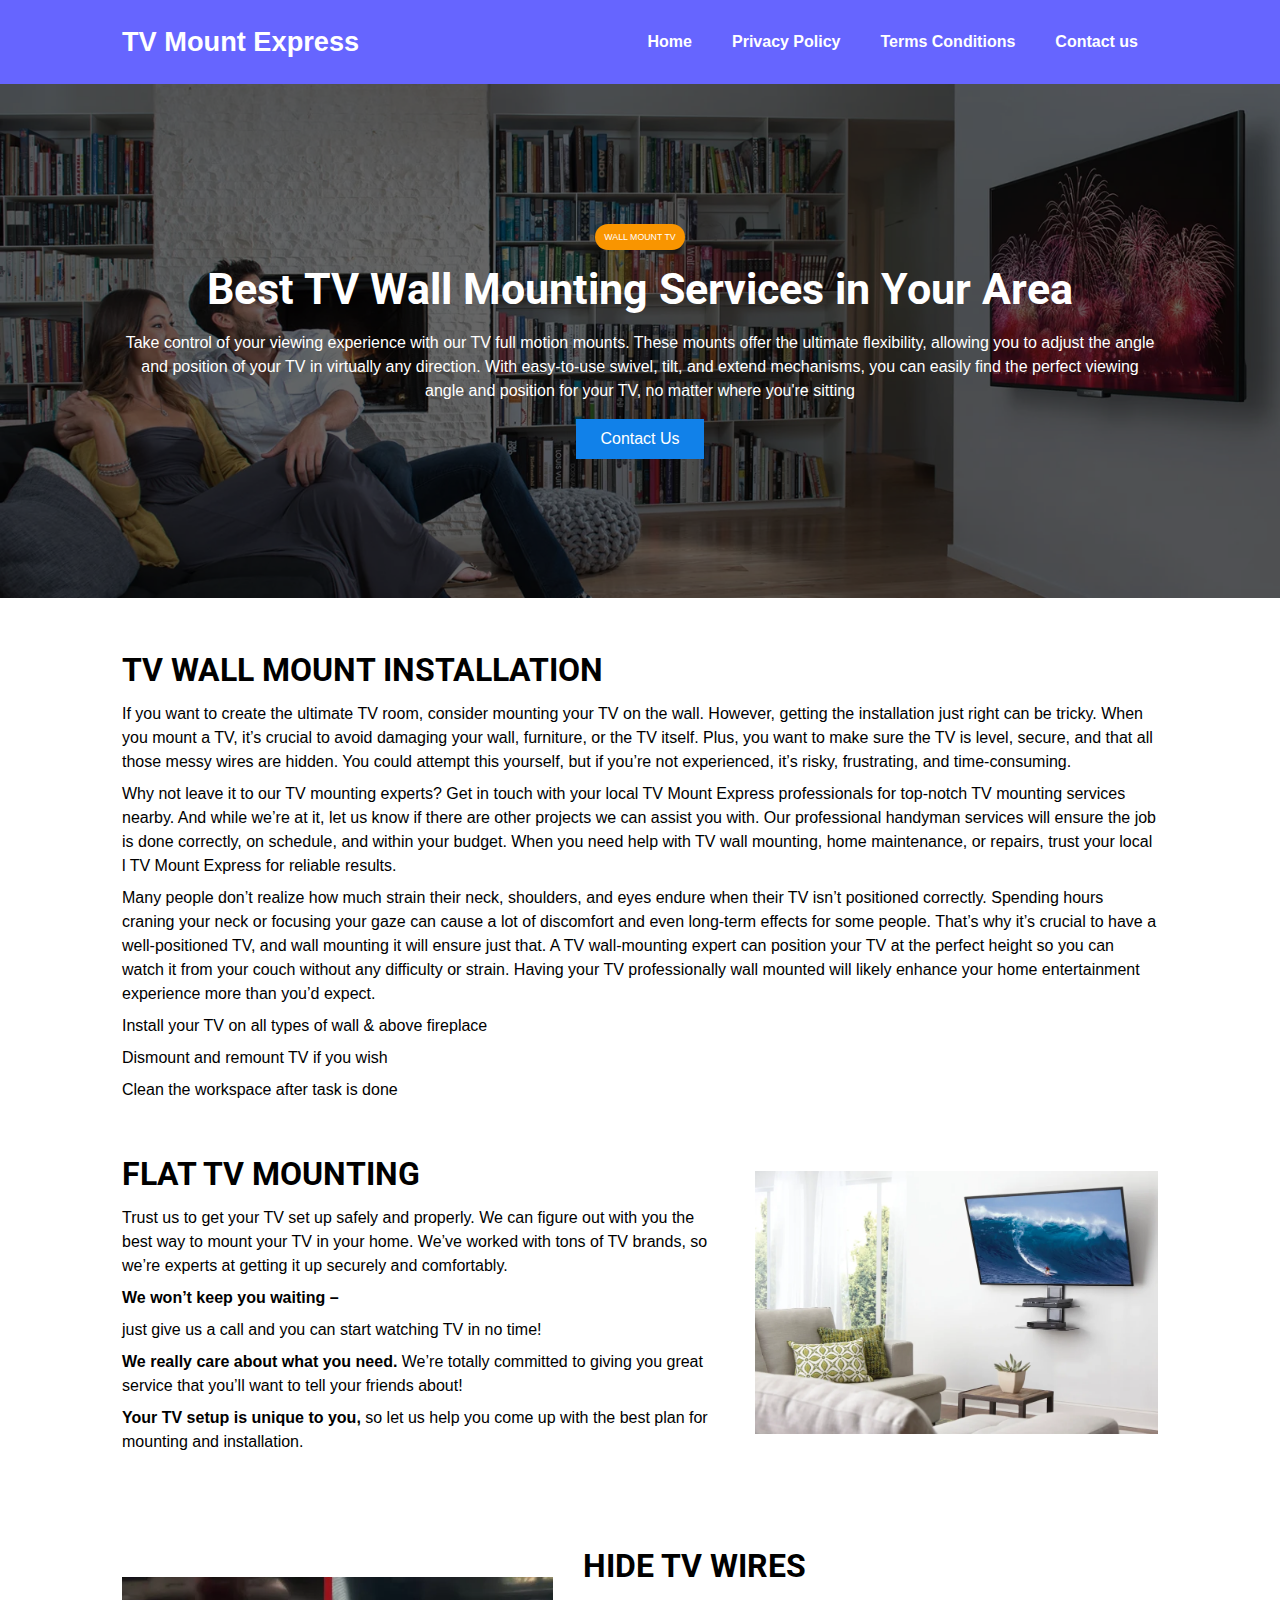
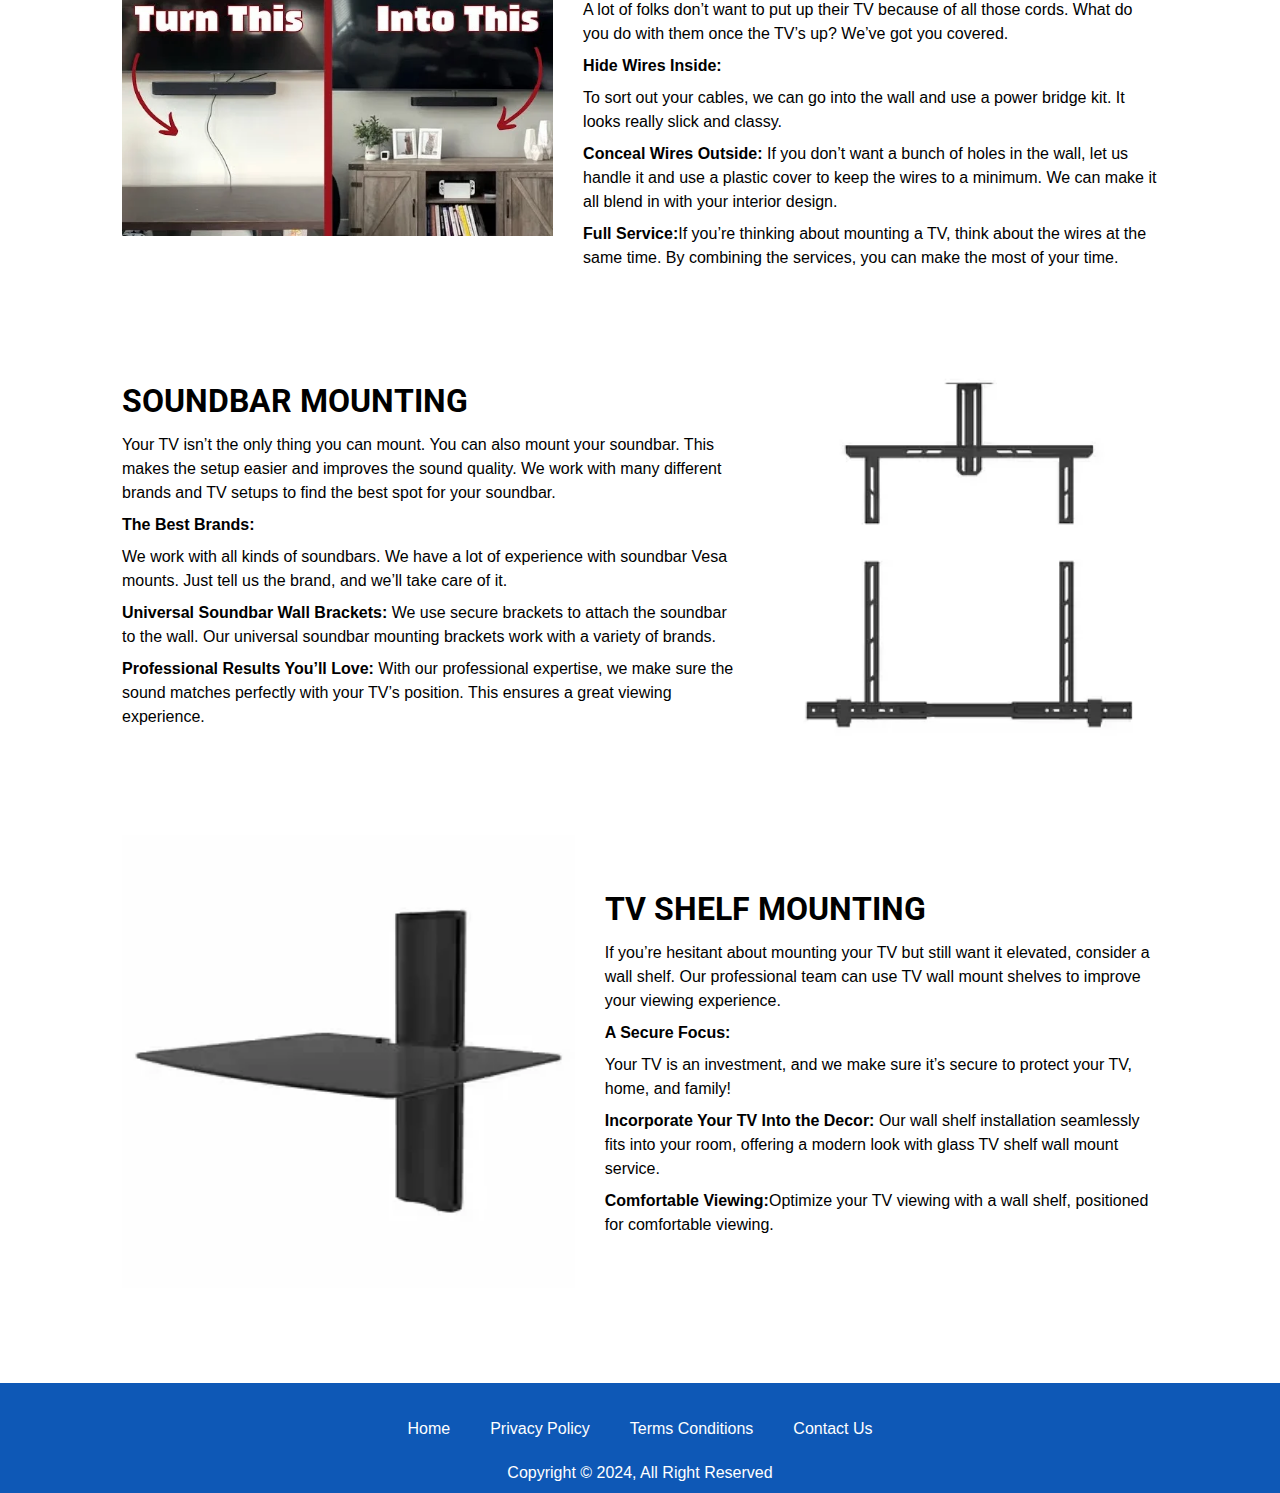
<file: index.html>
<!DOCTYPE html>
<html lang="en">
  <head>
    <meta charset="UTF-8" />
    <meta http-equiv="X-UA-Compatible" content="IE=edge" />
    <meta name="viewport" content="width=device-width, initial-scale=1.0" />
    <meta name="description" content="Wall Mount TV Accessories" />
    <!-- Font Awesome cdn link -->
    <link
      rel="stylesheet"
      href="https://cdnjs.cloudflare.com/ajax/libs/font-awesome/6.5.1/css/all.min.css"
      integrity="sha512-DTOQO9RWCH3ppGqcWaEA1BIZOC6xxalwEsw9c2QQeAIftl+Vegovlnee1c9QX4TctnWMn13TZye+giMm8e2LwA=="
      crossorigin="anonymous"
      referrerpolicy="no-referrer"
    />
    <!-- custom css -->
    <link rel="stylesheet" href="style.css" />
    <link rel="icon" type="image/png" sizes="32x32" href="./favicon.png" />
    <title>Wall Mount TV | Accessories</title>
  </head>
  <body>
    <nav class="navbar">
      <div class="container">
        <div class="logo logo-light">
          <a href="index.html"> TV Mount Express </a>
        </div>
        <div class="main-menu">
          <ul>
            <li><a href="index.html">Home</a></li>
            <li><a href="privacy-policy.html">Privacy Policy </a></li>
            <li><a href="terms-conditions.html">Terms Conditions </a></li>
            <li><a href="contact.html">Contact us </a></li>
          </ul>
        </div>
        <!-- Hamburger -->
        <button class="hamburger-button">
          <div class="hamburger-line"></div>
          <div class="hamburger-line"></div>
          <div class="hamburger-line"></div>
        </button>
        <div class="mobile-menu">
          <ul>
            <li><a href="index.html">Home</a></li>
            <li><a href="privacy-policy.html">Privacy Policy </a></li>
            <li><a href="terms-conditions.html">Terms Conditions </a></li>
            <li><a href="contact.html">Contact us </a></li>
          </ul>
        </div>
      </div>
    </nav>
    <!-- showcase -->
    <header id="showcase">
      <div class="container">
        <div class="overlay"></div>
        <div class="showcase-container">
          <div class="showcase-content">
            <div class="category">Wall Mount TV</div>
            <h1>Best TV Wall Mounting Services in Your Area</h1>
            <p>
              Take control of your viewing experience with our TV full motion
              mounts. These mounts offer the ultimate flexibility, allowing you
              to adjust the angle and position of your TV in virtually any
              direction. With easy-to-use swivel, tilt, and extend mechanisms,
              you can easily find the perfect viewing angle and position for
              your TV, no matter where you're sitting
            </p>
            <a href="contact.html" class="btn btn-primary">Contact Us</a>
          </div>
        </div>
      </div>
    </header>
    <main class="main">
      <div class="container">
        <h2>TV WALL MOUNT INSTALLATION</h2>
        <p>
          If you want to create the ultimate TV room, consider mounting your TV
          on the wall. However, getting the installation just right can be
          tricky. When you mount a TV, it’s crucial to avoid damaging your wall,
          furniture, or the TV itself. Plus, you want to make sure the TV is
          level, secure, and that all those messy wires are hidden. You could
          attempt this yourself, but if you’re not experienced, it’s risky,
          frustrating, and time-consuming.
        </p>
        <p>
          Why not leave it to our TV mounting experts? Get in touch with your
          local TV Mount Express professionals for top-notch TV mounting
          services nearby. And while we’re at it, let us know if there are other
          projects we can assist you with. Our professional handyman services
          will ensure the job is done correctly, on schedule, and within your
          budget. When you need help with TV wall mounting, home maintenance, or
          repairs, trust your local l TV Mount Express for reliable results.
        </p>
        <p>
          Many people don’t realize how much strain their neck, shoulders, and
          eyes endure when their TV isn’t positioned correctly. Spending hours
          craning your neck or focusing your gaze can cause a lot of discomfort
          and even long-term effects for some people. That’s why it’s crucial to
          have a well-positioned TV, and wall mounting it will ensure just that.
          A TV wall-mounting expert can position your TV at the perfect height
          so you can watch it from your couch without any difficulty or strain.
          Having your TV professionally wall mounted will likely enhance your
          home entertainment experience more than you’d expect.
        </p>
        <p>
          <i class="fas fa-check-circle" aria-hidden="true"></i>
          <span class="icon-list-text"
            >Install your TV on all types of wall & above fireplace</span
          >
        </p>
        <p>
          <i class="fas fa-check-circle" aria-hidden="true"></i>
          <span class="icon-list-text"
            >Dismount and remount TV if you wish</span
          >
        </p>
        <p>
          <i class="fas fa-check-circle" aria-hidden="true"></i>
          <span class="icon-list-text"
            >Clean the workspace after task is done</span
          >
        </p>
        <div class="services py-2">
          <div class="d-flex">
            <div>
              <h2>FLAT TV MOUNTING</h2>
              <p>
                Trust us to get your TV set up safely and properly. We can
                figure out with you the best way to mount your TV in your home.
                We’ve worked with tons of TV brands, so we’re experts at getting
                it up securely and comfortably.
              </p>
              <strong>We won’t keep you waiting –</strong>
              <p>
                just give us a call and you can start watching TV in no time!
              </p>
              <p>
                <strong>We really care about what you need.</strong> We’re
                totally committed to giving you great service that you’ll want
                to tell your friends about!
              </p>
              <p>
                <strong>Your TV setup is unique to you,</strong> so let us help
                you come up with the best plan for mounting and installation.
              </p>
            </div>
            <div class="img-container">
              <img
                src="./images/flat-banner-1024x671.jpg"
                alt="flat-banner"
                title="image1"
              />
            </div>
          </div>
        </div>
        <!-- 2 -->
        <div class="wires py-2">
          <div class="d-flex">
            <div>
              <h2>HIDE TV WIRES</h2>
              <p>
                A lot of folks don’t want to put up their TV because of all
                those cords. What do you do with them once the TV’s up? We’ve
                got you covered.
              </p>
              <strong>Hide Wires Inside:</strong>
              <p>
                To sort out your cables, we can go into the wall and use a power
                bridge kit. It looks really slick and classy.
              </p>
              <p>
                <strong>Conceal Wires Outside:</strong> If you don’t want a
                bunch of holes in the wall, let us handle it and use a plastic
                cover to keep the wires to a minimum. We can make it all blend
                in with your interior design.
              </p>
              <p>
                <strong>Full Service:</strong>If you’re thinking about mounting
                a TV, think about the wires at the same time. By combining the
                services, you can make the most of your time.
              </p>
            </div>
            <div class="img-container">
              <img
                src="./images/wire-hide.jpg"
                alt="flat-banner"
                title="image1"
              />
            </div>
          </div>
        </div>
        <!-- 3 -->
        <div class="services py-2">
          <div class="d-flex">
            <div>
              <h2>SOUNDBAR MOUNTING</h2>
              <p>
                Your TV isn’t the only thing you can mount. You can also mount
                your soundbar. This makes the setup easier and improves the
                sound quality. We work with many different brands and TV setups
                to find the best spot for your soundbar.
              </p>
              <strong>The Best Brands:</strong>
              <p>
                We work with all kinds of soundbars. We have a lot of experience
                with soundbar Vesa mounts. Just tell us the brand, and we’ll
                take care of it.
              </p>
              <p>
                <strong>Universal Soundbar Wall Brackets:</strong> We use secure
                brackets to attach the soundbar to the wall. Our universal
                soundbar mounting brackets work with a variety of brands.
              </p>
              <p>
                <strong>Professional Results You’ll Love:</strong> With our
                professional expertise, we make sure the sound matches perfectly
                with your TV’s position. This ensures a great viewing
                experience.
              </p>
            </div>
            <div class="img-container">
              <img
                src="./images/sound-bar.jpg"
                alt="flat-banner"
                title="image3"
              />
            </div>
          </div>
        </div>
        <!-- 4 -->
        <div class="wires py-2">
          <div class="d-flex">
            <div>
              <h2>TV SHELF MOUNTING</h2>
              <p>
                If you’re hesitant about mounting your TV but still want it
                elevated, consider a wall shelf. Our professional team can use
                TV wall mount shelves to improve your viewing experience.
              </p>
              <strong>A Secure Focus:</strong>
              <p>
                Your TV is an investment, and we make sure it’s secure to
                protect your TV, home, and family!
              </p>
              <p>
                <strong>Incorporate Your TV Into the Decor:</strong> Our wall
                shelf installation seamlessly fits into your room, offering a
                modern look with glass TV shelf wall mount service.
              </p>
              <p>
                <strong>Comfortable Viewing:</strong>Optimize your TV viewing
                with a wall shelf, positioned for comfortable viewing.
              </p>
            </div>
            <div class="img-container">
              <img
                src="./images/Sound-Bar-Mounts.jpg"
                alt="flat-banner"
                title="image4"
              />
            </div>
          </div>
        </div>
      </div>
    </main>
    <!-- Footer -->
    <footer id="main-footer">
      <div class="container footer-container">
        <div>
          <ul class="footer-links">
            <li><a href="index.html">Home</a></li>
            <li><a href="privacy-policy.html">Privacy Policy</a></li>
            <li><a href="terms-conditions.html">Terms Conditions</a></li>
            <li><a href="contact.html">Contact Us</a></li>
          </ul>
        </div>
        <div>
          <p>Copyright &copy; 2024, All Right Reserved</p>
        </div>
      </div>
    </footer>

    <script src="index.js"></script>
  </body>
</html>
</file>
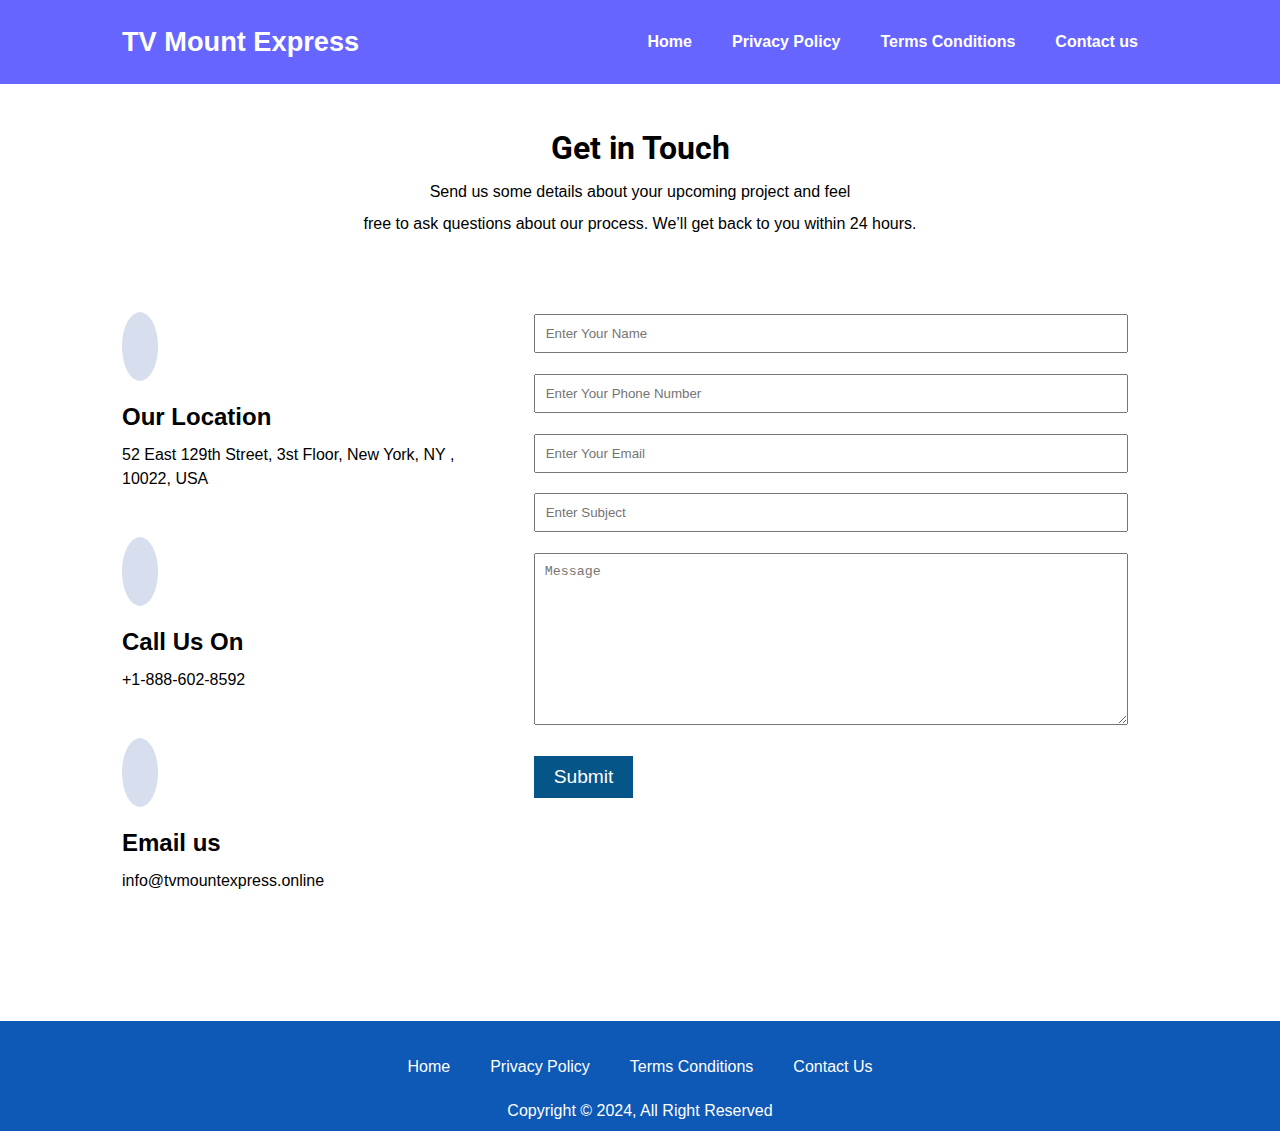
<file: contact.html>
<!DOCTYPE html>
<html lang="en">
  <head>
    <meta charset="UTF-8" />
    <meta http-equiv="X-UA-Compatible" content="IE=edge" />
    <meta name="viewport" content="width=device-width, initial-scale=1.0" />
    <meta name="description" content="Wall Mount TV Accessories" />
    <!-- Font Awesome cdn link -->
    <link
      rel="stylesheet"
      href="https://cdnjs.cloudflare.com/ajax/libs/font-awesome/6.5.1/css/all.min.css"
      integrity="sha512-DTOQO9RWCH3ppGqcWaEA1BIZOC6xxalwEsw9c2QQeAIftl+Vegovlnee1c9QX4TctnWMn13TZye+giMm8e2LwA=="
      crossorigin="anonymous"
      referrerpolicy="no-referrer"
    />
    <!-- custom css -->
    <link rel="stylesheet" href="style.css" />
    <link rel="icon" type="image/png" sizes="32x32" href="./favicon.png" />
    <title>Wall Mount TV | Accessories</title>
  </head>
  <body>
    <nav class="navbar">
      <div class="container">
        <div class="logo logo-light">
          <a href="index.html"> TV Mount Express </a>
        </div>
        <div class="main-menu">
          <ul>
            <li><a href="index.html">Home</a></li>
            <li><a href="privacy-policy.html">Privacy Policy </a></li>
            <li><a href="terms-conditions.html">Terms Conditions </a></li>
            <li><a href="contact.html">Contact us </a></li>
          </ul>
        </div>
        <!-- Hamburger -->
        <button class="hamburger-button">
          <div class="hamburger-line"></div>
          <div class="hamburger-line"></div>
          <div class="hamburger-line"></div>
        </button>
        <div class="mobile-menu">
          <ul>
            <li><a href="index.html">Home</a></li>
            <li><a href="privacy-policy.html">Privacy Policy </a></li>
            <li><a href="terms-conditions.html">Terms Conditions </a></li>
            <li><a href="contact.html">Contact us </a></li>
          </ul>
        </div>
      </div>
    </nav>
    <main>
      <section class="contact-us py-2">
        <div class="container">
          <div class="support">
            <h2>Get in Touch</h2>
            <p>Send us some details about your upcoming project and feel</p>
            <p>
              free to ask questions about our process. We’ll get back to you
              within 24 hours.
            </p>
          </div>
          <div class="contact">
            <div class="row">
              <div class="social">
                <div class="contact-wrapper">
                  <i class="fa-solid fa-location-dot"></i>
                  <h3>Our Location</h3>
                  <p>
                    52 East 129th Street, 3st Floor, New York, NY , 10022, USA
                  </p>
                </div>
                <div class="contact-wrapper">
                  <i class="fa-solid fa-phone"></i>
                  <h3>Call Us On</h3>
                  <p>+1-888-602-8592</p>
                </div>
                <div class="contact-wrapper">
                  <i class="fa-regular fa-envelope"></i>
                  <h3>Email us</h3>
                  <p>info@tvmountexpress.online</p>
                </div>
              </div>
              <div class="form-col">
                <form class="form">
                  <div class="form-group">
                    <input type="text" placeholder="Enter Your Name" />
                    <input
                      type="number"
                      placeholder="Enter Your Phone Number"
                    />
                    <input type="email" placeholder="Enter Your Email" />
                    <input type="text" placeholder="Enter Subject" />
                    <textarea
                      name="text"
                      cols="30"
                      rows="10"
                      placeholder="Message"
                    ></textarea>
                  </div>
                  <input type="button" value="Submit" class="btn-form" />
                </form>
              </div>
            </div>
          </div>
        </div>
      </section>
    </main>
    <footer id="main-footer">
      <div class="container footer-container">
        <div>
          <ul class="footer-links">
            <li><a href="index.html">Home</a></li>
            <li><a href="privacy-policy.html">Privacy Policy</a></li>
            <li><a href="terms-conditions.html">Terms Conditions</a></li>
            <li><a href="contact.html">Contact Us</a></li>
          </ul>
        </div>
        <div>
          <p>Copyright &copy; 2024, All Right Reserved</p>
        </div>
      </div>
    </footer>
  </body>
</html>
</file>
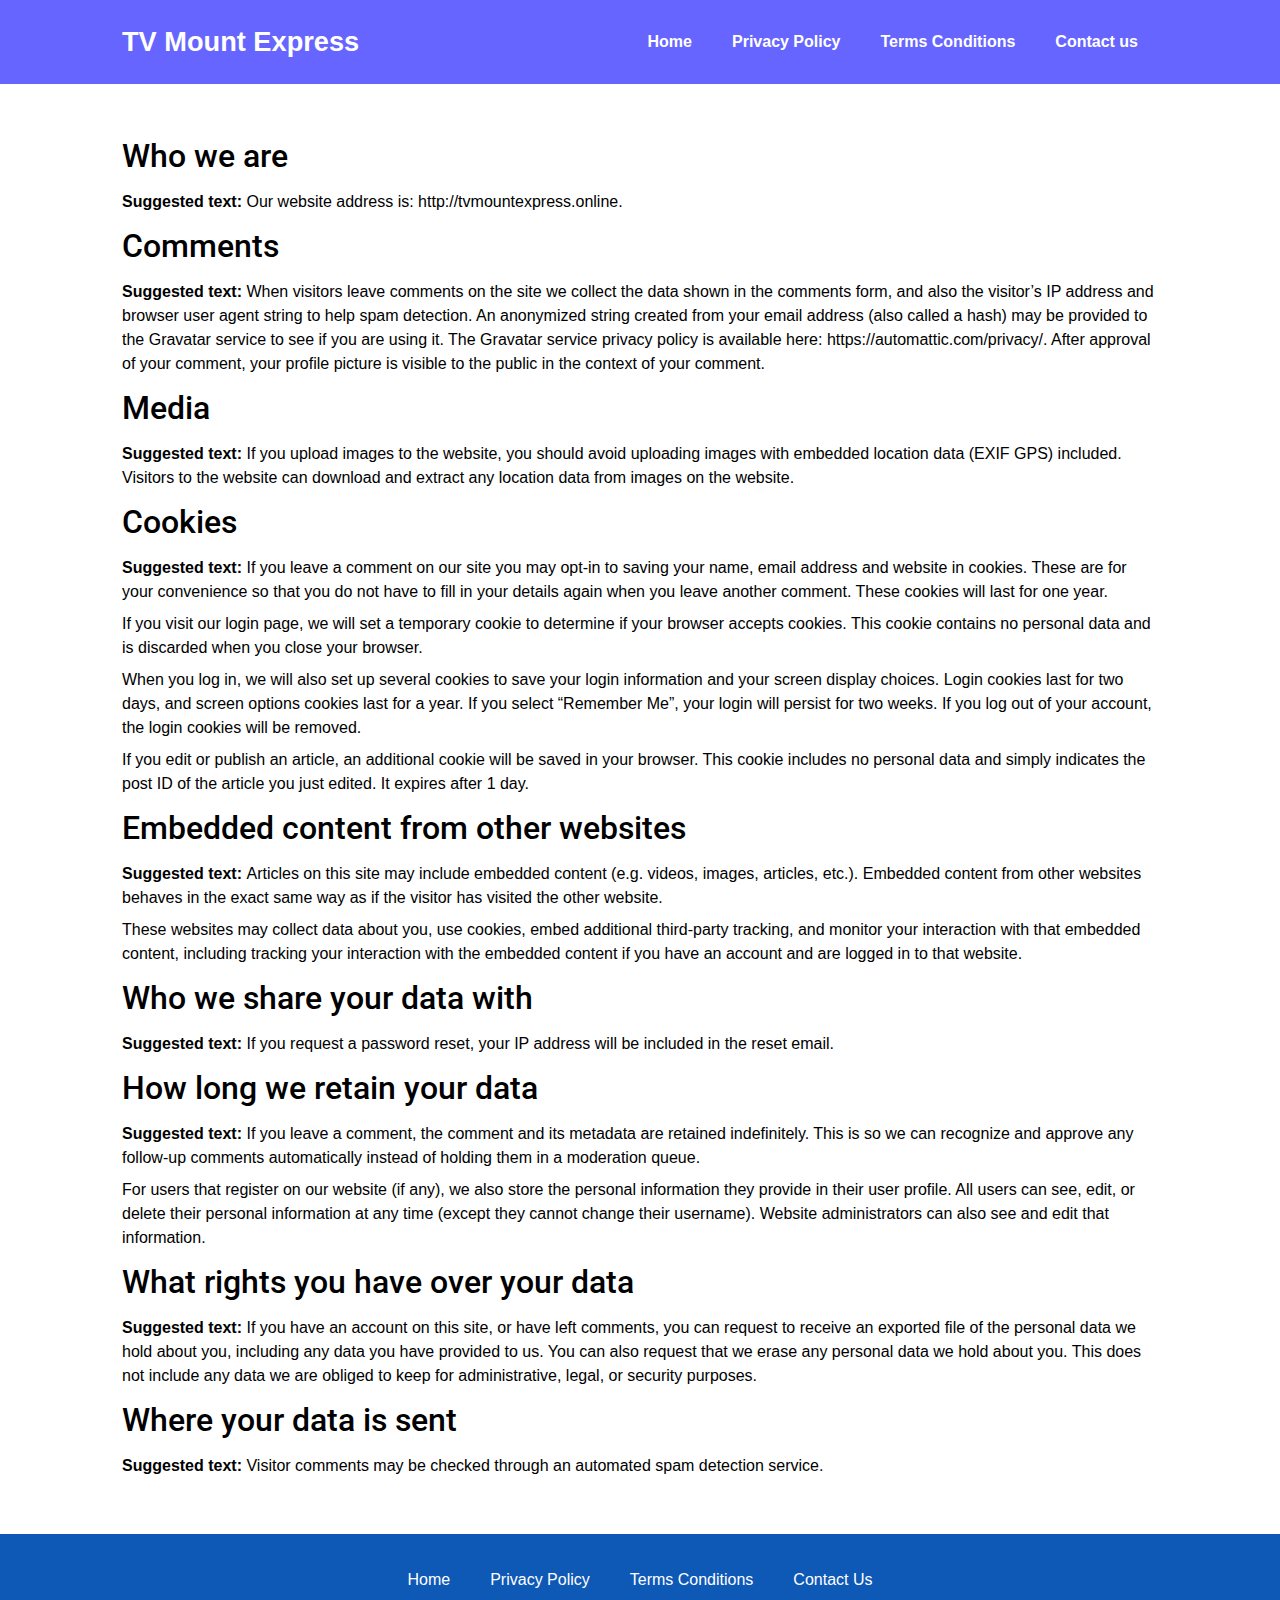
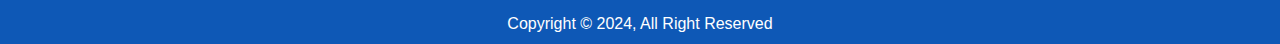
<file: privacy-policy.html>
<!DOCTYPE html>
<html lang="en">
  <head>
    <meta charset="UTF-8" />
    <meta http-equiv="X-UA-Compatible" content="IE=edge" />
    <meta name="viewport" content="width=device-width, initial-scale=1.0" />
    <meta name="description" content="Wall Mount TV Accessories" />
    <!-- Font Awesome cdn link -->
    <link
      rel="stylesheet"
      href="https://cdnjs.cloudflare.com/ajax/libs/font-awesome/6.5.1/css/all.min.css"
      integrity="sha512-DTOQO9RWCH3ppGqcWaEA1BIZOC6xxalwEsw9c2QQeAIftl+Vegovlnee1c9QX4TctnWMn13TZye+giMm8e2LwA=="
      crossorigin="anonymous"
      referrerpolicy="no-referrer"
    />
    <!-- custom css -->
    <link rel="stylesheet" href="style.css" />
    <link rel="icon" type="image/png" sizes="32x32" href="./favicon.png" />
    <title>Wall Mount TV | Accessories</title>
  </head>
  <body>
    <nav class="navbar">
      <div class="container">
        <div class="logo logo-light">
          <a href="index.html"> TV Mount Express </a>
        </div>
        <div class="main-menu">
          <ul>
            <li><a href="index.html">Home</a></li>
            <li><a href="privacy-policy.html">Privacy Policy </a></li>
            <li><a href="terms-conditions.html">Terms Conditions </a></li>
            <li><a href="contact.html">Contact us </a></li>
          </ul>
        </div>
        <!-- Hamburger -->
        <button class="hamburger-button">
          <div class="hamburger-line"></div>
          <div class="hamburger-line"></div>
          <div class="hamburger-line"></div>
        </button>
        <div class="mobile-menu">
          <ul>
            <li><a href="index.html">Home</a></li>
            <li><a href="privacy-policy.html">Privacy Policy </a></li>
            <li><a href="terms-conditions.html">Terms Conditions </a></li>
            <li><a href="contact.html">Contact us </a></li>
          </ul>
        </div>
      </div>
    </nav>
    <main class="main">
      <section class="policy">
        <div class="container">
          <h2>Who we are</h2>
          <p>
            <strong>Suggested text: </strong>Our website address is:
            http://tvmountexpress.online.
          </p>
          <h2>Comments</h2>
          <p>
            <strong>Suggested text: </strong>When visitors leave comments on the
            site we collect the data shown in the comments form, and also the
            visitor’s IP address and browser user agent string to help spam
            detection. An anonymized string created from your email address
            (also called a hash) may be provided to the Gravatar service to see
            if you are using it. The Gravatar service privacy policy is
            available here: https://automattic.com/privacy/. After approval of
            your comment, your profile picture is visible to the public in the
            context of your comment.
          </p>
          <h2>Media</h2>
          <p>
            <strong>Suggested text: </strong>If you upload images to the
            website, you should avoid uploading images with embedded location
            data (EXIF GPS) included. Visitors to the website can download and
            extract any location data from images on the website.
          </p>
          <h2>Cookies</h2>
          <p>
            <strong>Suggested text: </strong>If you leave a comment on our site
            you may opt-in to saving your name, email address and website in
            cookies. These are for your convenience so that you do not have to
            fill in your details again when you leave another comment. These
            cookies will last for one year.
          </p>
          <p>
            If you visit our login page, we will set a temporary cookie to
            determine if your browser accepts cookies. This cookie contains no
            personal data and is discarded when you close your browser.
          </p>
          <p>
            When you log in, we will also set up several cookies to save your
            login information and your screen display choices. Login cookies
            last for two days, and screen options cookies last for a year. If
            you select “Remember Me”, your login will persist for two weeks. If
            you log out of your account, the login cookies will be removed.
          </p>
          <p>
            If you edit or publish an article, an additional cookie will be
            saved in your browser. This cookie includes no personal data and
            simply indicates the post ID of the article you just edited. It
            expires after 1 day.
          </p>
          <h2>Embedded content from other websites</h2>
          <p>
            <strong>Suggested text: </strong>Articles on this site may include
            embedded content (e.g. videos, images, articles, etc.). Embedded
            content from other websites behaves in the exact same way as if the
            visitor has visited the other website.
          </p>
          <p>
            These websites may collect data about you, use cookies, embed
            additional third-party tracking, and monitor your interaction with
            that embedded content, including tracking your interaction with the
            embedded content if you have an account and are logged in to that
            website.
          </p>
          <h2>Who we share your data with</h2>
          <p>
            <strong>Suggested text: </strong>If you request a password reset,
            your IP address will be included in the reset email.
          </p>
          <h2>How long we retain your data</h2>
          <p>
            <strong>Suggested text: </strong>If you leave a comment, the comment
            and its metadata are retained indefinitely. This is so we can
            recognize and approve any follow-up comments automatically instead
            of holding them in a moderation queue.
          </p>
          <p>
            For users that register on our website (if any), we also store the
            personal information they provide in their user profile. All users
            can see, edit, or delete their personal information at any time
            (except they cannot change their username). Website administrators
            can also see and edit that information.
          </p>
          <h2>What rights you have over your data</h2>
          <p>
            <strong>Suggested text: </strong>If you have an account on this
            site, or have left comments, you can request to receive an exported
            file of the personal data we hold about you, including any data you
            have provided to us. You can also request that we erase any personal
            data we hold about you. This does not include any data we are
            obliged to keep for administrative, legal, or security purposes.
          </p>
          <h2>Where your data is sent</h2>
          <p>
            <strong>Suggested text: </strong>Visitor comments may be checked
            through an automated spam detection service.
          </p>
        </div>
      </section>
    </main>
    <!-- Footer -->
    <footer id="main-footer">
      <div class="container footer-container">
        <div>
          <ul class="footer-links">
            <li><a href="index.html">Home</a></li>
            <li><a href="privacy-policy.html">Privacy Policy</a></li>
            <li><a href="terms-conditions.html">Terms Conditions</a></li>
            <li><a href="contact.html">Contact Us</a></li>
          </ul>
        </div>
        <div>
          <p>Copyright &copy; 2024, All Right Reserved</p>
        </div>
      </div>
    </footer>
  </body>
</html>
</file>
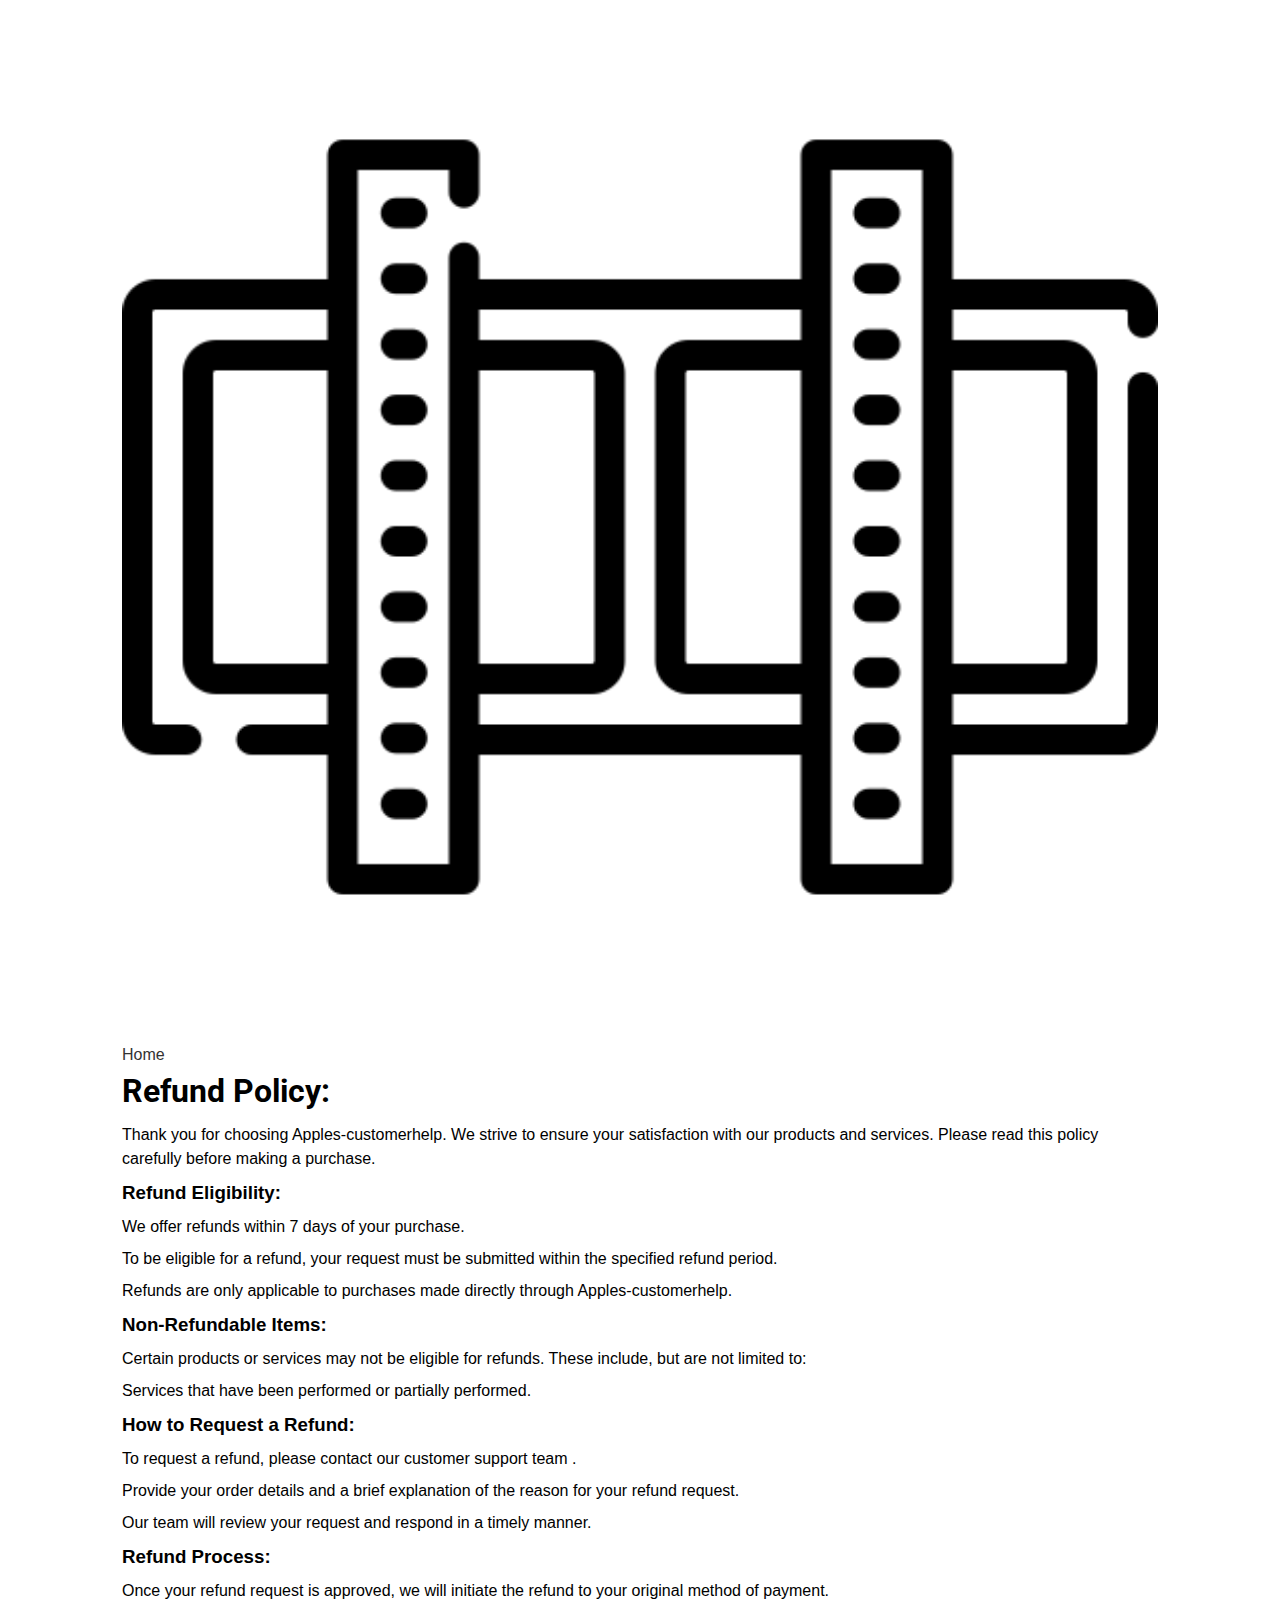
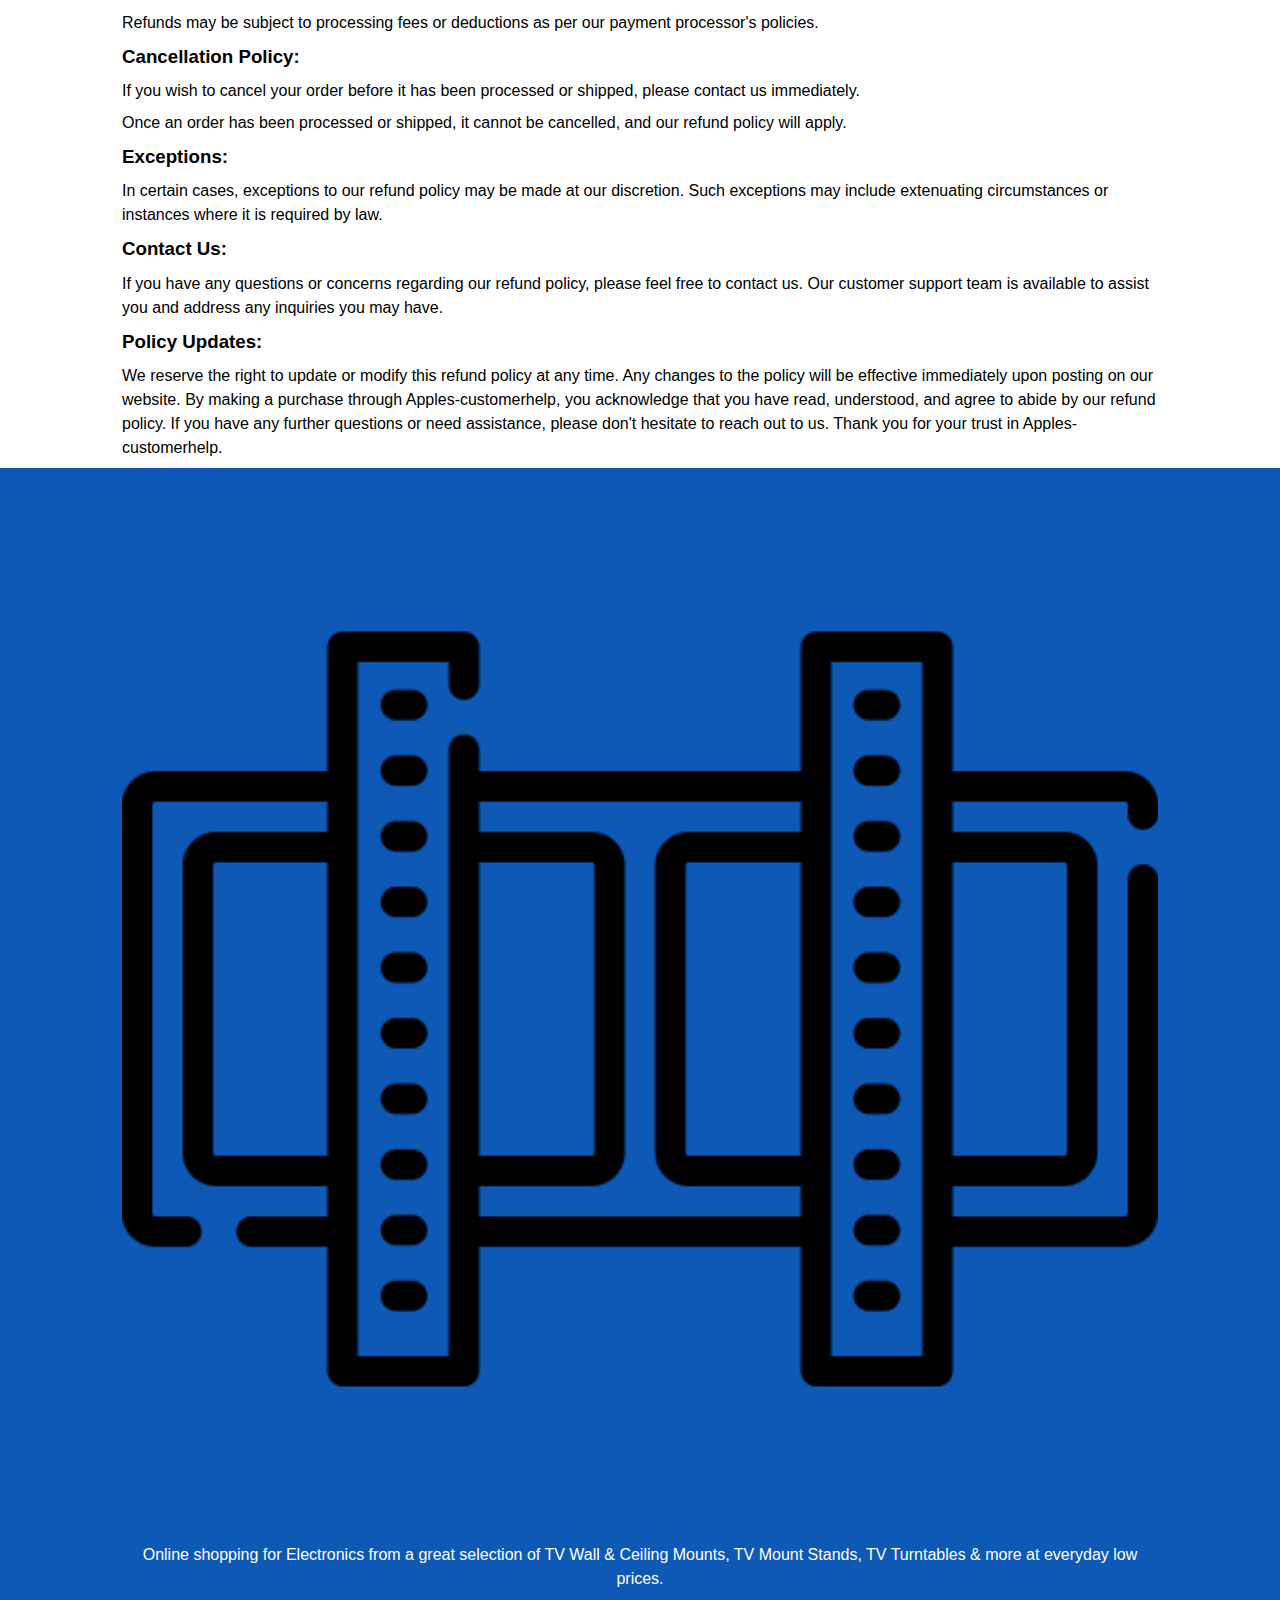
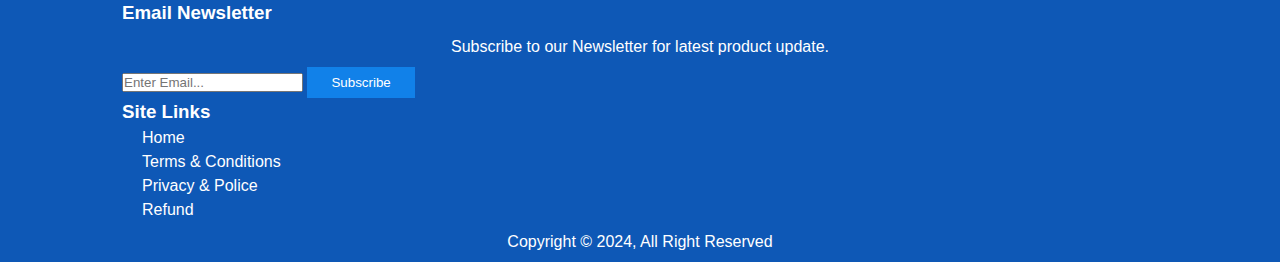
<file: refund-policy.html>
<!DOCTYPE html>
<html lang="en">
  <head>
    <meta charset="UTF-8" />
    <meta http-equiv="X-UA-Compatible" content="IE=edge" />
    <meta name="viewport" content="width=device-width, initial-scale=1.0" />
    <meta name="description" content="Wall Mount TV Accessories" />
    <!-- Font Awesome cdn link -->
    <link
      rel="stylesheet"
      href="https://cdnjs.cloudflare.com/ajax/libs/font-awesome/6.5.1/css/all.min.css"
      integrity="sha512-DTOQO9RWCH3ppGqcWaEA1BIZOC6xxalwEsw9c2QQeAIftl+Vegovlnee1c9QX4TctnWMn13TZye+giMm8e2LwA=="
      crossorigin="anonymous"
      referrerpolicy="no-referrer"
    />
    <!-- custom css -->
    <link rel="stylesheet" href="style.css" />
    <title>Wall Mount TV | Accessories</title>
  </head>
  <body>
    <nav id="main-nav">
      <div class="container">
        <div class="logo">
          <img src="./images/logo.png" alt="logo" title="logo" />
        </div>
        <div>
          <ul>
            <li><a href="index.html" class="current">Home</a></li>
          </ul>
        </div>
      </div>
    </nav>
    <section class="terms-c">
      <div class="container">
        <h2 class="secondary-heading">Refund Policy:</h2>
        <div class="terms-box">
          <div class="terms-text">
            <p>
              Thank you for choosing Apples-customerhelp. We strive to ensure
              your satisfaction with our products and services. Please read this
              policy carefully before making a purchase.
            </p>
            <article>
              <h3>Refund Eligibility:</h3>
              <p>We offer refunds within 7 days of your purchase.</p>
              <p>
                To be eligible for a refund, your request must be submitted
                within the specified refund period.
              </p>
              <p>
                Refunds are only applicable to purchases made directly through
                Apples-customerhelp.
              </p>
            </article>
            <article>
              <h3>Non-Refundable Items:</h3>
              <p>
                Certain products or services may not be eligible for refunds.
                These include, but are not limited to:
              </p>
              <p>Services that have been performed or partially performed.</p>
            </article>
            <article>
              <h3>How to Request a Refund:</h3>
              <p>
                To request a refund, please contact our customer support team .
              </p>
              <p>
                Provide your order details and a brief explanation of the reason
                for your refund request.
              </p>
              <p>
                Our team will review your request and respond in a timely
                manner.
              </p>
            </article>
            <article>
              <h3>Refund Process:</h3>
              <p>
                Once your refund request is approved, we will initiate the
                refund to your original method of payment.
              </p>
              <p>
                Refunds may be subject to processing fees or deductions as per
                our payment processor's policies.
              </p>
            </article>
            <article>
              <h3>Cancellation Policy:</h3>
              <p>
                If you wish to cancel your order before it has been processed or
                shipped, please contact us immediately.
              </p>
              <p>
                Once an order has been processed or shipped, it cannot be
                cancelled, and our refund policy will apply.
              </p>
            </article>
            <article>
              <h3>Exceptions:</h3>
              <p>
                In certain cases, exceptions to our refund policy may be made at
                our discretion. Such exceptions may include extenuating
                circumstances or instances where it is required by law.
              </p>
            </article>
            <article>
              <h3>Contact Us:</h3>
              <p>
                If you have any questions or concerns regarding our refund
                policy, please feel free to contact us. Our customer support
                team is available to assist you and address any inquiries you
                may have.
              </p>
            </article>
            <article>
              <h3>Policy Updates:</h3>
              <p>
                We reserve the right to update or modify this refund policy at
                any time. Any changes to the policy will be effective
                immediately upon posting on our website. By making a purchase
                through Apples-customerhelp, you acknowledge that you have read,
                understood, and agree to abide by our refund policy. If you have
                any further questions or need assistance, please don't hesitate
                to reach out to us. Thank you for your trust in
                Apples-customerhelp.
              </p>
            </article>
          </div>
        </div>
      </div>
    </section>
    <!-- Footer -->
    <footer id="main-footer">
      <div class="container footer-container">
        <div>
          <img src="./images/logo.png" alt="logo" title="logo" />
          <p>
            Online shopping for Electronics from a great selection of TV Wall &
            Ceiling Mounts, TV Mount Stands, TV Turntables & more at everyday
            low prices.
          </p>
        </div>
        <div>
          <h3>Email Newsletter</h3>
          <p>Subscribe to our Newsletter for latest product update.</p>
          <form>
            <input type="email" placeholder="Enter Email..." />
            <input type="submit" value="Subscribe" class="btn btn-primary" />
          </form>
        </div>
        <div>
          <h3>Site Links</h3>
          <ul class="list">
            <li><a href="index.html">Home</a></li>
            <li><a href="terms-conditions.html">Terms & Conditions</a></li>
            <li><a href="privacy-policy.html">Privacy & Police</a></li>
            <li><a href="refund-policy.html">Refund</a></li>
          </ul>
        </div>
        <div>
          <p>Copyright &copy; 2024, All Right Reserved</p>
        </div>
      </div>
    </footer>
  </body>
</html>
</file>
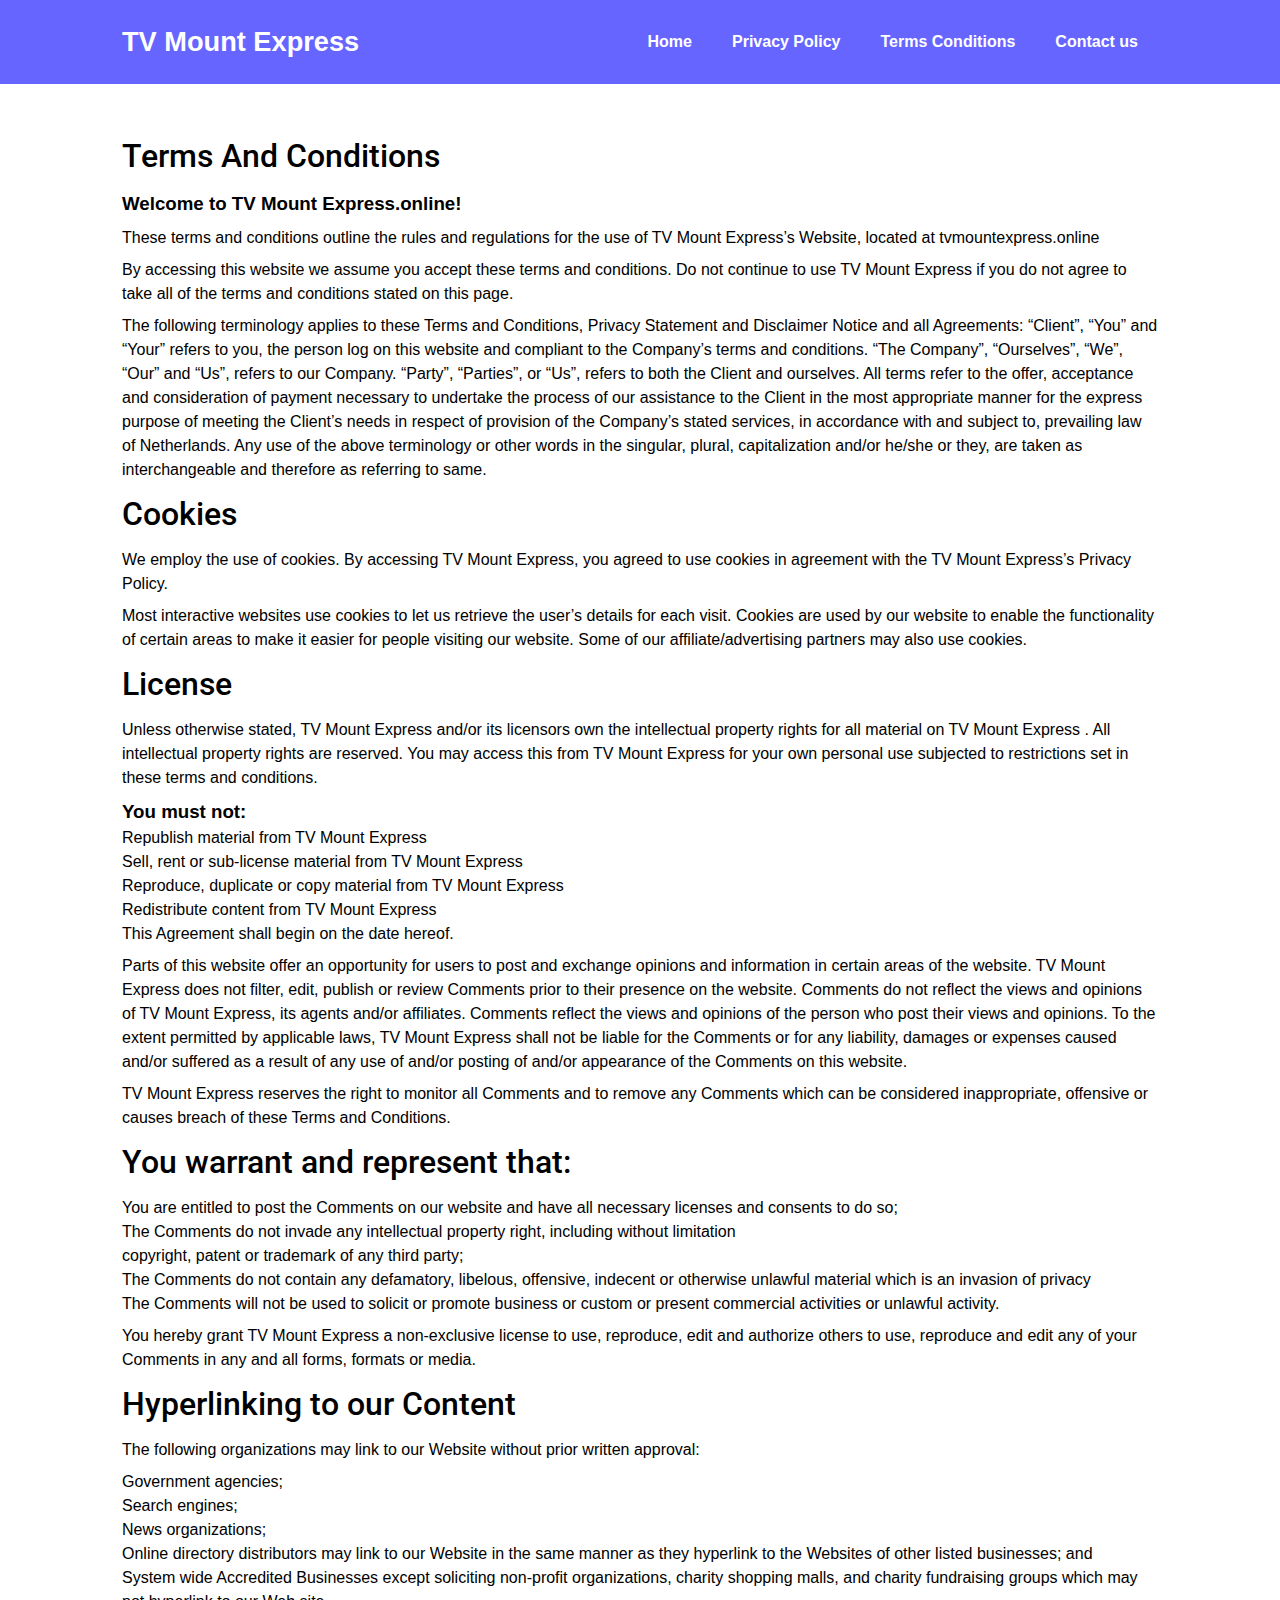
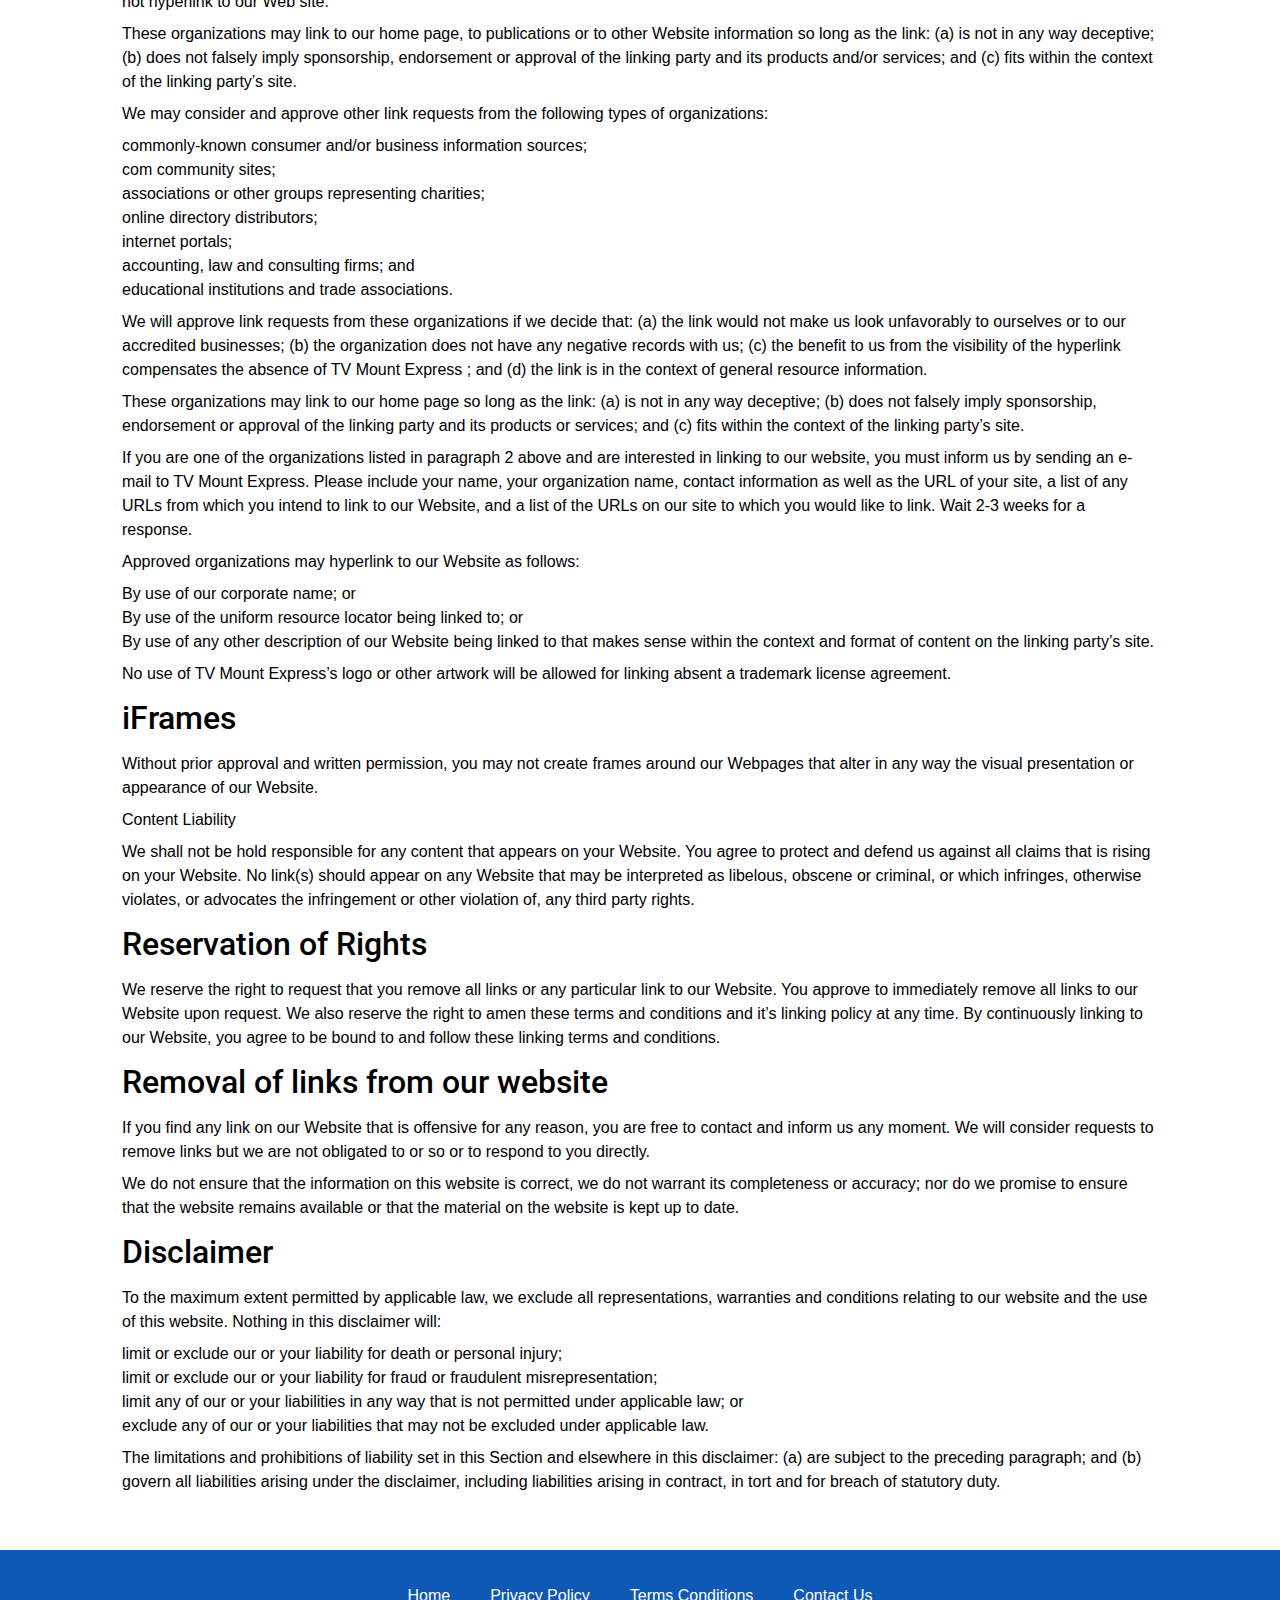
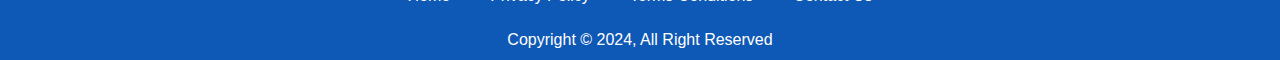
<file: terms-conditions.html>
<!DOCTYPE html>
<html lang="en">
  <head>
    <meta charset="UTF-8" />
    <meta http-equiv="X-UA-Compatible" content="IE=edge" />
    <meta name="viewport" content="width=device-width, initial-scale=1.0" />
    <meta name="description" content="Wall Mount TV Accessories" />
    <!-- Font Awesome cdn link -->
    <link
      rel="stylesheet"
      href="https://cdnjs.cloudflare.com/ajax/libs/font-awesome/6.5.1/css/all.min.css"
      integrity="sha512-DTOQO9RWCH3ppGqcWaEA1BIZOC6xxalwEsw9c2QQeAIftl+Vegovlnee1c9QX4TctnWMn13TZye+giMm8e2LwA=="
      crossorigin="anonymous"
      referrerpolicy="no-referrer"
    />
    <!-- custom css -->
    <link rel="stylesheet" href="style.css" />
    <link rel="icon" type="image/png" sizes="32x32" href="./favicon.png" />
    <title>Wall Mount TV | Accessories</title>
  </head>
  <body>
    <nav class="navbar">
      <div class="container">
        <div class="logo logo-light">
          <a href="index.html"> TV Mount Express </a>
        </div>
        <div class="main-menu">
          <ul>
            <li><a href="index.html">Home</a></li>
            <li><a href="privacy-policy.html">Privacy Policy </a></li>
            <li><a href="terms-conditions.html">Terms Conditions </a></li>
            <li><a href="contact.html">Contact us </a></li>
          </ul>
        </div>
        <!-- Hamburger -->
        <button class="hamburger-button">
          <div class="hamburger-line"></div>
          <div class="hamburger-line"></div>
          <div class="hamburger-line"></div>
        </button>
        <div class="mobile-menu">
          <ul>
            <li><a href="index.html">Home</a></li>
            <li><a href="privacy-policy.html">Privacy Policy </a></li>
            <li><a href="terms-conditions.html">Terms Conditions </a></li>
            <li><a href="contact.html">Contact us </a></li>
          </ul>
        </div>
      </div>
    </nav>
    <main class="main">
      <section class="policy">
        <div class="container">
          <h2>Terms And Conditions</h2>
          <h3>Welcome to TV Mount Express.online!</h3>
          <p>
            These terms and conditions outline the rules and regulations for the
            use of TV Mount Express’s Website, located at tvmountexpress.online
          </p>
          <p>
            By accessing this website we assume you accept these terms and
            conditions. Do not continue to use TV Mount Express if you do not
            agree to take all of the terms and conditions stated on this page.
          </p>
          <p>
            The following terminology applies to these Terms and Conditions,
            Privacy Statement and Disclaimer Notice and all Agreements:
            “Client”, “You” and “Your” refers to you, the person log on this
            website and compliant to the Company’s terms and conditions. “The
            Company”, “Ourselves”, “We”, “Our” and “Us”, refers to our Company.
            “Party”, “Parties”, or “Us”, refers to both the Client and
            ourselves. All terms refer to the offer, acceptance and
            consideration of payment necessary to undertake the process of our
            assistance to the Client in the most appropriate manner for the
            express purpose of meeting the Client’s needs in respect of
            provision of the Company’s stated services, in accordance with and
            subject to, prevailing law of Netherlands. Any use of the above
            terminology or other words in the singular, plural, capitalization
            and/or he/she or they, are taken as interchangeable and therefore as
            referring to same.
          </p>
          <h2>Cookies</h2>
          <p>
            We employ the use of cookies. By accessing TV Mount Express, you
            agreed to use cookies in agreement with the TV Mount Express’s
            Privacy Policy.
          </p>
          <p>
            Most interactive websites use cookies to let us retrieve the user’s
            details for each visit. Cookies are used by our website to enable
            the functionality of certain areas to make it easier for people
            visiting our website. Some of our affiliate/advertising partners may
            also use cookies.
          </p>
          <h2>License</h2>
          <p>
            Unless otherwise stated, TV Mount Express and/or its licensors own
            the intellectual property rights for all material on TV Mount
            Express . All intellectual property rights are reserved. You may
            access this from TV Mount Express for your own personal use
            subjected to restrictions set in these terms and conditions.
          </p>
          <h3>You must not:</h3>
          <ul>
            <li>Republish material from TV Mount Express</li>
            <li>Sell, rent or sub-license material from TV Mount Express</li>
            <li>Reproduce, duplicate or copy material from TV Mount Express</li>
            <li>Redistribute content from TV Mount Express</li>
            <li>This Agreement shall begin on the date hereof.</li>
          </ul>
          <p>
            Parts of this website offer an opportunity for users to post and
            exchange opinions and information in certain areas of the website.
            TV Mount Express does not filter, edit, publish or review Comments
            prior to their presence on the website. Comments do not reflect the
            views and opinions of TV Mount Express, its agents and/or
            affiliates. Comments reflect the views and opinions of the person
            who post their views and opinions. To the extent permitted by
            applicable laws, TV Mount Express shall not be liable for the
            Comments or for any liability, damages or expenses caused and/or
            suffered as a result of any use of and/or posting of and/or
            appearance of the Comments on this website.
          </p>
          <p>
            TV Mount Express reserves the right to monitor all Comments and to
            remove any Comments which can be considered inappropriate, offensive
            or causes breach of these Terms and Conditions.
          </p>
          <h2>You warrant and represent that:</h2>
          <ul>
            <li>
              You are entitled to post the Comments on our website and have all
              necessary licenses and consents to do so;
            </li>
            <li>
              The Comments do not invade any intellectual property right,
              including without limitation
            </li>
            <li>copyright, patent or trademark of any third party;</li>
            <li>
              The Comments do not contain any defamatory, libelous, offensive,
              indecent or otherwise unlawful material which is an invasion of
              privacy
            </li>
            <li>
              The Comments will not be used to solicit or promote business or
              custom or present commercial activities or unlawful activity.
            </li>
          </ul>
          <p>
            You hereby grant TV Mount Express a non-exclusive license to use,
            reproduce, edit and authorize others to use, reproduce and edit any
            of your Comments in any and all forms, formats or media.
          </p>
          <h2>Hyperlinking to our Content</h2>
          <p>
            The following organizations may link to our Website without prior
            written approval:
          </p>
          <ul>
            <li>Government agencies;</li>
            <li>Search engines;</li>
            <li>News organizations;</li>
            <li>
              Online directory distributors may link to our Website in the same
              manner as they hyperlink to the Websites of other listed
              businesses; and
            </li>
            <li>
              System wide Accredited Businesses except soliciting non-profit
              organizations, charity shopping malls, and charity fundraising
              groups which may not hyperlink to our Web site.
            </li>
          </ul>
          <p>
            These organizations may link to our home page, to publications or to
            other Website information so long as the link: (a) is not in any way
            deceptive; (b) does not falsely imply sponsorship, endorsement or
            approval of the linking party and its products and/or services; and
            (c) fits within the context of the linking party’s site.
          </p>
          <p>
            We may consider and approve other link requests from the following
            types of organizations:
          </p>
          <ul>
            <li>
              commonly-known consumer and/or business information sources;
            </li>
            <li>com community sites;</li>
            <li>associations or other groups representing charities;</li>
            <li>online directory distributors;</li>
            <li>
              internet portals; <br />accounting, law and consulting firms; and
            </li>
            <li>educational institutions and trade associations.</li>
          </ul>
          <p>
            We will approve link requests from these organizations if we decide
            that: (a) the link would not make us look unfavorably to ourselves
            or to our accredited businesses; (b) the organization does not have
            any negative records with us; (c) the benefit to us from the
            visibility of the hyperlink compensates the absence of TV Mount
            Express ; and (d) the link is in the context of general resource
            information.
          </p>
          <p>
            These organizations may link to our home page so long as the link:
            (a) is not in any way deceptive; (b) does not falsely imply
            sponsorship, endorsement or approval of the linking party and its
            products or services; and (c) fits within the context of the linking
            party’s site.
          </p>
          <p>
            If you are one of the organizations listed in paragraph 2 above and
            are interested in linking to our website, you must inform us by
            sending an e-mail to TV Mount Express. Please include your name,
            your organization name, contact information as well as the URL of
            your site, a list of any URLs from which you intend to link to our
            Website, and a list of the URLs on our site to which you would like
            to link. Wait 2-3 weeks for a response.
          </p>
          <p>Approved organizations may hyperlink to our Website as follows:</p>
          <ul>
            <li>By use of our corporate name; or</li>
            <li>By use of the uniform resource locator being linked to; or</li>
            <li>
              By use of any other description of our Website being linked to
              that makes sense within the context and format of content on the
              linking party’s site.
            </li>
          </ul>
          <p>
            No use of TV Mount Express’s logo or other artwork will be allowed
            for linking absent a trademark license agreement.
          </p>
          <h2>iFrames</h2>
          <p>
            Without prior approval and written permission, you may not create
            frames around our Webpages that alter in any way the visual
            presentation or appearance of our Website.
          </p>
          <p>Content Liability</p>
          <p>
            We shall not be hold responsible for any content that appears on
            your Website. You agree to protect and defend us against all claims
            that is rising on your Website. No link(s) should appear on any
            Website that may be interpreted as libelous, obscene or criminal, or
            which infringes, otherwise violates, or advocates the infringement
            or other violation of, any third party rights.
          </p>
          <h2>Reservation of Rights</h2>
          <p>
            We reserve the right to request that you remove all links or any
            particular link to our Website. You approve to immediately remove
            all links to our Website upon request. We also reserve the right to
            amen these terms and conditions and it’s linking policy at any time.
            By continuously linking to our Website, you agree to be bound to and
            follow these linking terms and conditions.
          </p>
          <h2>Removal of links from our website</h2>
          <p>
            If you find any link on our Website that is offensive for any
            reason, you are free to contact and inform us any moment. We will
            consider requests to remove links but we are not obligated to or so
            or to respond to you directly.
          </p>
          <p>
            We do not ensure that the information on this website is correct, we
            do not warrant its completeness or accuracy; nor do we promise to
            ensure that the website remains available or that the material on
            the website is kept up to date.
          </p>
          <h2>Disclaimer</h2>
          <p>
            To the maximum extent permitted by applicable law, we exclude all
            representations, warranties and conditions relating to our website
            and the use of this website. Nothing in this disclaimer will:
          </p>
          <ul>
            <li>
              limit or exclude our or your liability for death or personal
              injury;
            </li>
            <li>
              limit or exclude our or your liability for fraud or fraudulent
              misrepresentation;
            </li>
            <li>
              limit any of our or your liabilities in any way that is not
              permitted under applicable law; or
            </li>
            <li>
              exclude any of our or your liabilities that may not be excluded
              under applicable law.
            </li>
          </ul>
          <p>
            The limitations and prohibitions of liability set in this Section
            and elsewhere in this disclaimer: (a) are subject to the preceding
            paragraph; and (b) govern all liabilities arising under the
            disclaimer, including liabilities arising in contract, in tort and
            for breach of statutory duty.
          </p>
        </div>
      </section>
    </main>
    <!-- Footer -->
    <footer id="main-footer">
      <div class="container footer-container">
        <div>
          <ul class="footer-links">
            <li><a href="index.html">Home</a></li>
            <li><a href="privacy-policy.html">Privacy Policy</a></li>
            <li><a href="terms-conditions.html">Terms Conditions</a></li>
            <li><a href="contact.html">Contact Us</a></li>
          </ul>
        </div>
        <div>
          <p>Copyright &copy; 2024, All Right Reserved</p>
        </div>
      </div>
    </footer>
  </body>
</html>
</file>
<file: style.css>
@import url("https://fonts.googleapis.com/css2?family=Poppins:wght@300;400;600;700&family=Roboto:wght@400;500&family=Staatliches&display=swap");
:root {
  --primary-color: #1181e9;
  --secondary-color: #f99500;
  --light-color: #f3f3f3;
  --dark-color: #333;
  --max-width: 1100px;
}
* {
  margin: 0;
  padding: 0;
  box-sizing: border-box;
}
body {
  font-family: "Lato", sans-serif;
  line-height: 1.5;
  background: #fff;
}
a {
  color: #333;
  text-decoration: none;
}
ul {
  list-style: none;
}
img {
  width: 100%;
}
h1 {
  font-size: 2.7rem;
  font-family: "Roboto", sans-serif;
}
h2 {
  font-family: "Roboto", sans-serif;
  font-size: 2rem;
}
p {
  margin: 0.5rem 0;
}
.py-2 {
  padding: 40px 0px;
}
/* Utility */
.container {
  max-width: var(--max-width);
  margin: auto;
  padding: 0 2rem;
  overflow: hidden;
}
/* navbar */
.navbar {
  background: #6665ff;
  padding: 20px;
  width: 100%;
  z-index: 999;
  transition: 0.6s;
}
.navbar .container {
  display: flex;
  justify-content: space-between;
  align-items: center;
}
.navbar .logo a {
  font-size: 1.7rem;
  color: #fff;
  text-decoration: none;
  font-weight: 700;
}
.navbar .main-menu ul {
  display: flex;
  align-items: center;
}
.navbar ul li a {
  padding: 10px 20px;
  display: block;
  font-weight: 600;
  transition: 0.5s;
  color: #fff;
}
.navbar ul li a:hover {
  color: var(--dark-color);
}
/* Showcase */
#showcase {
  color: #fff;
  background: #333;
  padding: 2rem;
  position: relative;
}
#showcase::before {
  content: "";
  background: url("./images/showcase-1\ \(2\).jpg");
  background-repeat: no-repeat;
  background-position: bottom;
  background-size: cover;
  position: absolute;
  top: 0;
  left: 0;
  width: 100%;
  height: 100%;
}
.overlay {
  position: absolute;
  top: 0;
  left: 0;
  width: 100%;
  height: 100%;
  background-color: rgba(0, 0, 0, 0.6); /* Adjust opacity as needed */
}
#showcase .showcase-container {
  display: flex;
  text-align: center;
  justify-content: center;
  align-items: center;
  height: 50vh;
}
#showcase .showcase-content {
  z-index: 1;
}
#showcase .showcase-content p {
  margin-bottom: 1rem;
}
.category {
  display: inline-block;
  color: #fff;
  font-size: 0.55rem;
  text-transform: uppercase;
  padding: 0.4rem 0.6rem;
  border-radius: 15px;
  margin-bottom: 0.5rem;
  background: var(--secondary-color);
}
.btn {
  display: inline-block;
  border: none;
  background: var(--dark-color);
  color: #fff;
  padding: 0.5rem 1.5rem;
}
.btn-primary {
  background: var(--primary-color);
}
.btn-block {
  display: block;
  width: 100%;
  text-align: center;
}
.btn:hover {
  opacity: 0.9;
}
.main {
  margin: 48px 0;
}

.main .d-flex {
  display: flex;
  justify-content: space-between;
  align-items: center;
  /* flex-wrap: wrap; */
  gap: 30px;
}
.main .d-flex .img-container {
  width: 100%;
}
.wires .d-flex {
  flex-direction: row-reverse;
}
/* Terms and conditions */
.policy h2 {
  font-weight: 500;
  margin-bottom: 10px;
}
/* Contact us */
.contact-us .support {
  text-align: center;
}
.contact-us .row {
  display: flex;
  justify-content: center;
  padding: 40px 0;
  /* align-items: center; */
}
.contact-us .row .contact-wrapper {
  margin: 30px 0;
  padding: 10px 0;
}
.contact-us .row i {
  font-size: 30px;
  width: 1em;
  height: 1em;
  padding: 18px;
  border-radius: 50%;
  text-align: center;
  color: #1d7cdf;
  fill: #1d7cdf;
  overflow: hidden;
  display: inline;
  background-color: #d7deed;
}
.contact-us h3 {
  font-size: 1.5rem;
  margin-top: 30px;
}
.contact-us .form-col {
  width: 70%;
}
.contact-us form {
  padding: 30px;
}
.form-group input,
.form-group textarea {
  padding: 10px;
  margin-bottom: 1.3rem;
  width: 100%;
  display: block;
}
.btn-form {
  background-color: #055589;
  color: #fff;
  padding: 10px 20px;
  border: none;
  font-size: 1.2rem;
  margin-top: 10px;
}
/* Footer */
#main-footer {
  background: #0e58b6;
  color: #fff;
  padding: 1.5rem 0 0 0;
}
#main-footer .footer-links {
  display: flex;
  justify-content: center;
  align-items: center;
  margin: 10px 0 20px 0;
}
#main-footer ul li {
  margin: 0 20px;
}
#main-footer a {
  color: #fff;
}
#main-footer p {
  text-align: center;
}
#main-footer .list li a:hover {
  color: var(--primary-color);
}
/* Hamburger  */
.hamburger-button {
  display: none;
  background: none;
  border: none;
  cursor: pointer;
  padding: 10px;
  z-index: 1000;
}
.hamburger-button .hamburger-line {
  width: 30px;
  height: 3px;
  background: #fff;
  margin: 6px 0;
}
/* Mobile menu */
.mobile-menu {
  position: fixed;
  top: 0;
  right: -300px;
  width: 250px;
  height: 100%;
  z-index: 100;
  background: #0e58b6;
  box-shadow: 0px 0px 10px rgba(0, 0, 0, 0.2);
  transition: right 0.3s ease-in-out;
}
.mobile-menu ul {
  margin-top: 100px;
  padding-right: 10px;
}
.mobile-menu ul li {
  margin: 10px 0;
}
.mobile-menu ul li a {
  font-size: 20px;
  transition: 0.3s;
}
.mobile-menu.active {
  right: 0;
}

/* Media Query */

@media (max-width: 670px) {
  .navbar .main-menu {
    display: none;
  }
  .navbar .logo a {
    font-size: 1.5rem;
  }
  #showcase .showcase-container {
    height: 100%;
  }
  .navbar .hamburger-button {
    display: block;
  }
  .main .d-flex,
  .contact-us .row {
    flex-direction: column;
    gap: 10px;
  }
  .contact-us .form-col {
    width: 100%;
  }
  .contact-us .social {
    display: flex;
    justify-content: center;
    flex-wrap: wrap;
    gap: 30px;
    width: 100%;
  }
  .contact-us .contact-wrapper h3 {
    font-size: 1.1rem;
  }
  .contact-us .contact-wrapper i {
    font-size: 20px;
  }
  .contact-us .contact-wrapper i {
    padding: 15px;
  }
  #main-footer ul li {
    margin: 0 5px;
    font-size: 14px;
  }
  #main-footer .footer-links {
    margin: 10px 0px;
  }
}
</file>
